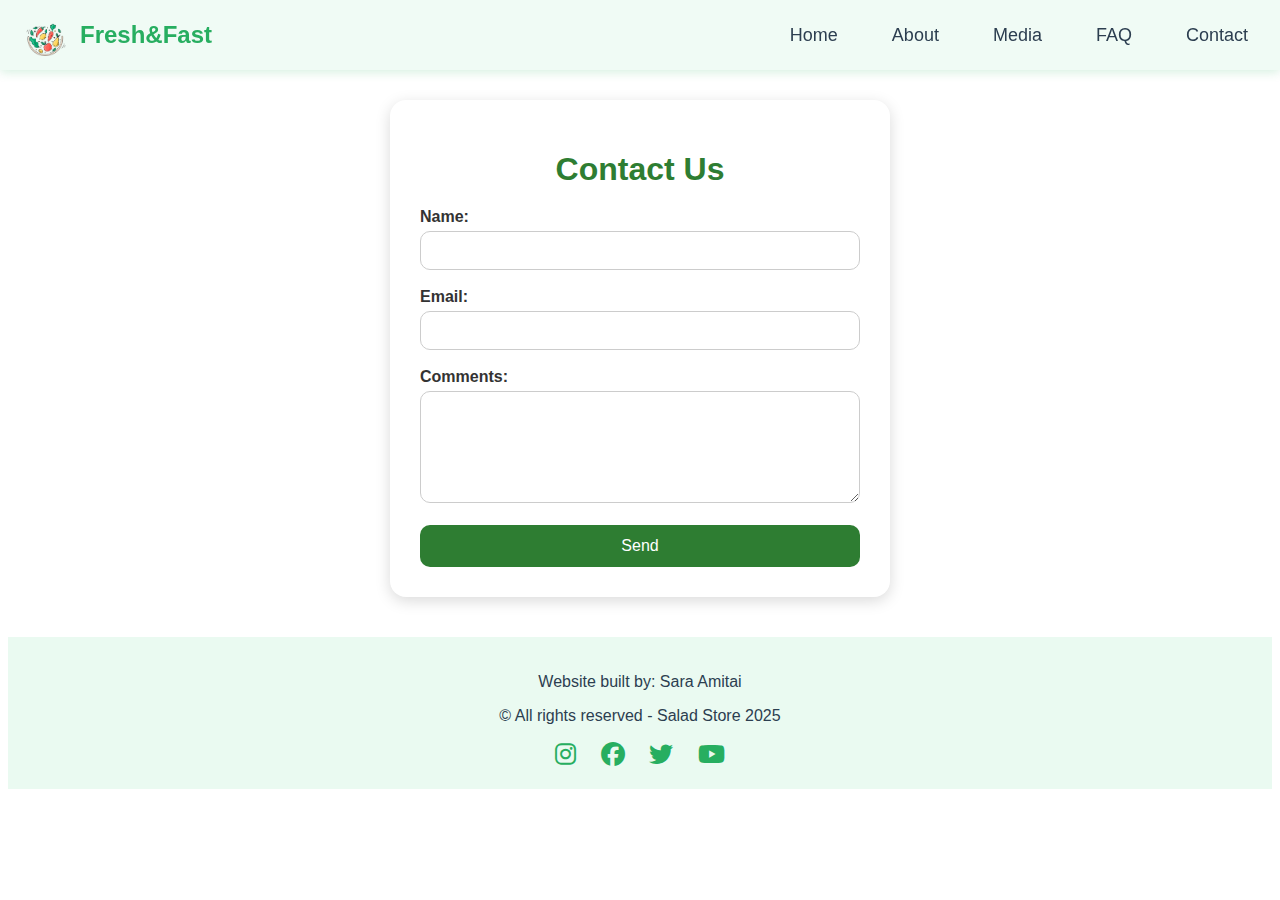
<file: pages/contact/contact.html>
<!DOCTYPE html>
<html lang="en">

<head>
    <meta charset="UTF-8">
    <link rel="stylesheet" href="style.css">
    <link rel="stylesheet" href="../../templete_style.css">
    <link rel="stylesheet" href="https://cdnjs.cloudflare.com/ajax/libs/font-awesome/6.4.0/css/all.min.css">
    <title>Contact Us</title>

</head>

<body>
    <header>
        <div class="header-container">
            <div class="logo">
                <img src="../../images/logo.png" alt="Fresh&Fast Logo">
                <span>Fresh&Fast</span>
            </div>
            <div class="burger" id="burger">
                ☰
            </div>

            <nav id="nav-menu">
                <ul>
                    <li><a href="../../pages/home/index.html">Home</a></li>
                    <li><a href="../../pages/about/about.html">About</a></li>
                    <li><a href="../../pages/media/media.html">Media</a></li>
                    <li><a href="../../pages/faq/faq.html">FAQ</a></li>
                    <li><a href="../../pages/contact/contact.html">Contact</a></li>
                </ul>
            </nav>
        </div>
    </header>

    <main>
        <h1>Contact Us</h1>
        <form action="../thankyou/thankyou.html" method="get" onsubmit="return validateForm()">
            <div>
                <label for="name">Name:</label>
                <input type="text" id="name" name="name" required>
            </div>

            <div>
                <label for="email">Email:</label>
                <input type="text" id="email" name="email" required>
            </div>

            <div>
                <label for="message">Comments:</label>
                <textarea id="message" name="message" rows="5" required></textarea>
            </div>

            <button class="btn" type="submit">Send</button>
        </form>
    </main>
    <footer>
        <p>Website built by: Sara Amitai</p>
        <p>© All rights reserved - Salad Store 2025</p>
        <div class="social-icons">
            <a href="https://instagram.com" target="_blank"><i class="fab fa-instagram"></i></a>
            <a href="https://facebook.com" target="_blank"><i class="fab fa-facebook"></i></a>
            <a href="https://twitter.com" target="_blank"><i class="fab fa-twitter"></i></a>
            <a href="https://youtube.com" target="_blank"><i class="fab fa-youtube"></i></a>
        </div>
    </footer>


    <script>
        function validateForm() {
            const email = document.getElementById("email").value;
            if (!email.includes("@") || !email.includes(".")) {
                alert("Please enter a valid email containing @ and a dot.");
                return false;
            }
            return true;
        }
    </script>
</body>

<script src="../../burger_script.js"></script>

</html>
</file>
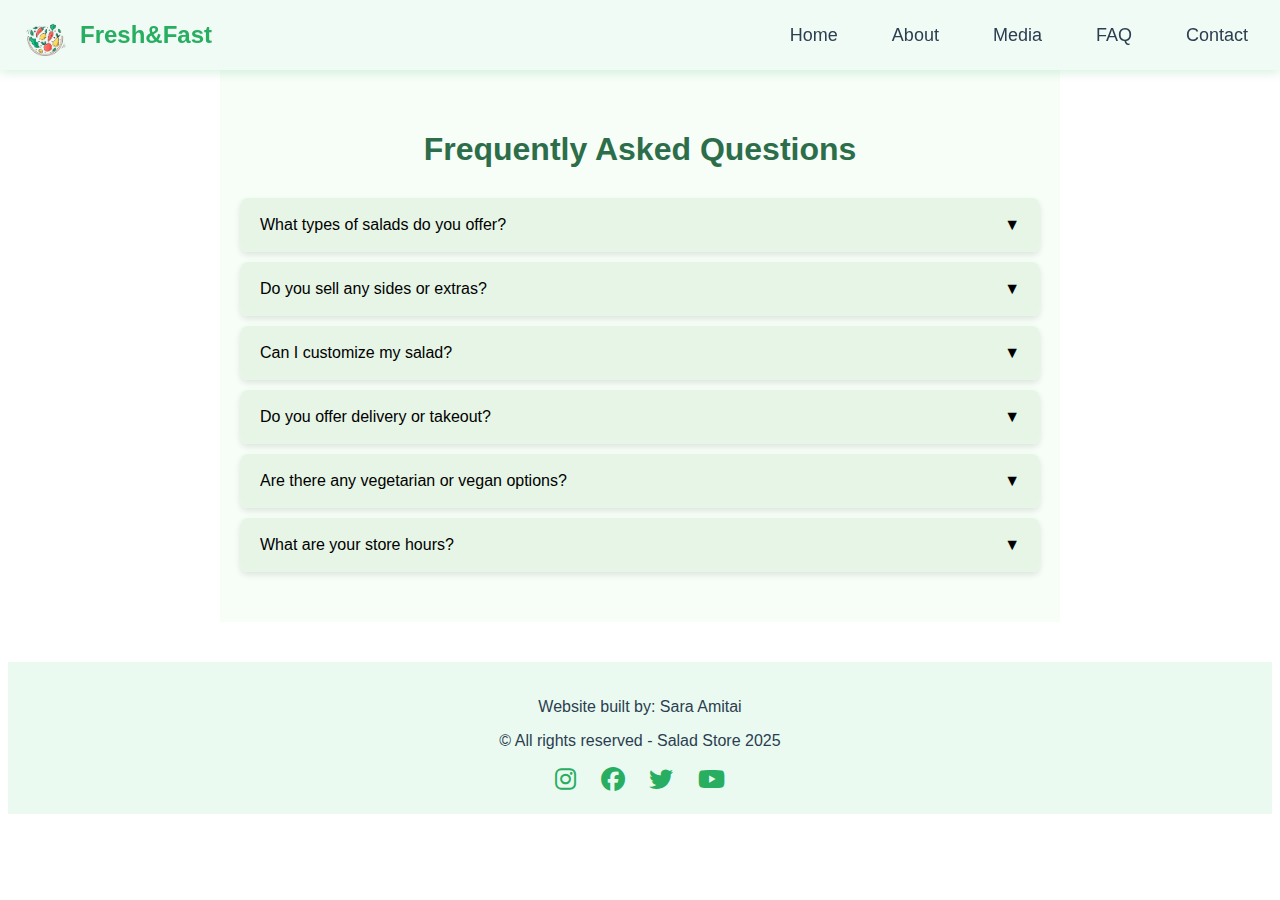
<file: pages/faq/faq.html>
<!DOCTYPE html>
<html lang="en">

<head>
    <meta charset="UTF-8">
    <meta name="viewport" content="width=device-width, initial-scale=1.0">
    <link rel="stylesheet" href="style.css">
    <link rel="stylesheet" href="../../templete_style.css">
    <link rel="stylesheet" href="https://cdnjs.cloudflare.com/ajax/libs/font-awesome/6.4.0/css/all.min.css">
    <title>FAQ</title>
</head>

<body>
    <header>
        <div class="header-container">
            <div class="logo">
                <img src="../../images/logo.png" alt="Fresh&Fast Logo">
                <span>Fresh&Fast</span>
            </div>
            <div class="burger" id="burger">
                ☰
            </div>

            <nav id="nav-menu">
                <ul>
                    <li><a href="../../pages/home/index.html">Home</a></li>
                    <li><a href="../../pages/about/about.html">About</a></li>
                    <li><a href="../../pages/media/media.html">Media</a></li>
                    <li><a href="../../pages/faq/faq.html">FAQ</a></li>
                    <li><a href="../../pages/contact/contact.html">Contact</a></li>
                </ul>
            </nav>
        </div>
    </header>

    <main>
        <h1>Frequently Asked Questions</h1>

        <div class="accordion-item">
            <button class="accordion-button">What types of salads do you offer?</button>
            <div class="accordion-content">
                <p>We offer a variety of fresh salads including Caesar, Greek, Garden, and seasonal specialty salads
                    made with local produce.</p>
            </div>
        </div>

        <div class="accordion-item">
            <button class="accordion-button">Do you sell any sides or extras?</button>
            <div class="accordion-content">
                <p>Yes! We offer sides like garlic bread, hummus, and a selection of fresh toppings that can be added to
                    your salad.</p>
            </div>
        </div>

        <div class="accordion-item">
            <button class="accordion-button">Can I customize my salad?</button>
            <div class="accordion-content">
                <p>Absolutely! You can choose your base, toppings, and dressing to create your perfect salad.</p>
            </div>
        </div>

        <div class="accordion-item">
            <button class="accordion-button">Do you offer delivery or takeout?</button>
            <div class="accordion-content">
                <p>Yes, we offer both takeout and delivery through our website and popular delivery apps.</p>
            </div>
        </div>

        <div class="accordion-item">
            <button class="accordion-button">Are there any vegetarian or vegan options?</button>
            <div class="accordion-content">
                <p>Most of our salads are vegetarian, and many can be made vegan by choosing the appropriate toppings
                    and dressing.</p>
            </div>
        </div>

        <div class="accordion-item">
            <button class="accordion-button">What are your store hours?</button>
            <div class="accordion-content">
                <p>We are open Monday to Saturday from 10:00 AM to 8:00 PM, and Sunday from 11:00 AM to 6:00 PM.</p>
            </div>
        </div>
    </main>

    <footer>
        <p>Website built by: Sara Amitai</p>
        <p>© All rights reserved - Salad Store 2025</p>
        <div class="social-icons">
            <a href="https://instagram.com" target="_blank"><i class="fab fa-instagram"></i></a>
            <a href="https://facebook.com" target="_blank"><i class="fab fa-facebook"></i></a>
            <a href="https://twitter.com" target="_blank"><i class="fab fa-twitter"></i></a>
            <a href="https://youtube.com" target="_blank"><i class="fab fa-youtube"></i></a>
        </div>
    </footer>

    <script>
        const buttons = document.querySelectorAll('.accordion-button');

        buttons.forEach(button => {
            button.addEventListener('click', () => {
                const item = button.parentElement;
                const content = item.querySelector('.accordion-content');
                document.querySelectorAll('.accordion-item.open').forEach(openItem => {
                    if (openItem !== item) {
                        const openContent = openItem.querySelector('.accordion-content');
                        openContent.style.maxHeight = openContent.scrollHeight + "px";
                        requestAnimationFrame(() => {
                            openContent.style.maxHeight = "0";
                        });
                        openItem.classList.remove('open');
                    }
                });
                if (item.classList.contains('open')) {
                    content.style.maxHeight = content.scrollHeight + "px";
                    requestAnimationFrame(() => {
                        content.style.maxHeight = "0";
                    });
                    item.classList.remove('open');
                } else {
                    item.classList.add('open');
                    content.style.maxHeight = content.scrollHeight + "px";
                }
            });
        });
    </script>
</body>

<script src="../../burger_script.js"></script>
</html>
</file>
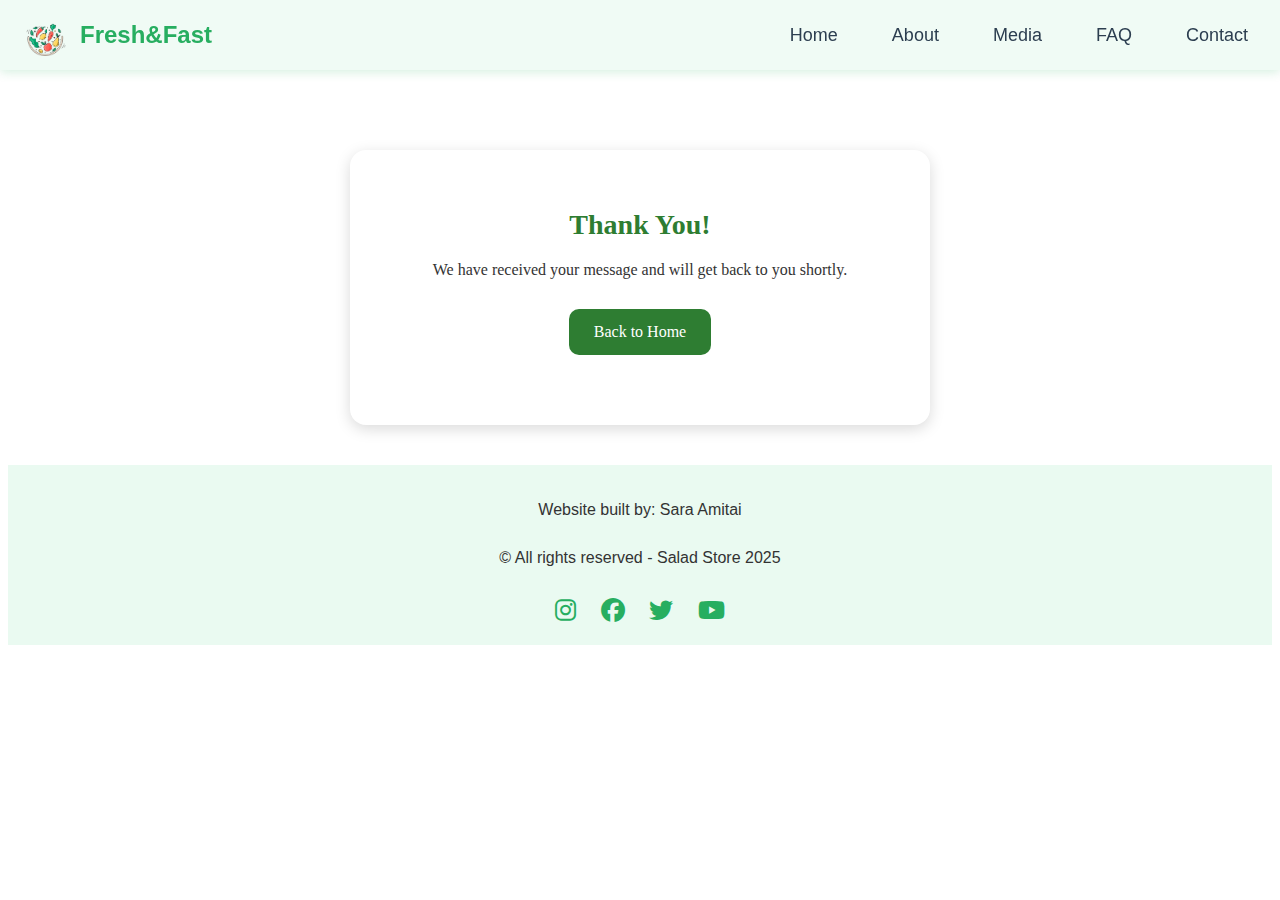
<file: pages/thankyou/thankyou.html>
<!DOCTYPE html>
<html lang="en">

<head>
    <meta charset="UTF-8">
    <link rel="stylesheet" href="style.css">
    <link rel="stylesheet" href="../../templete_style.css">
    <link rel="stylesheet" href="https://cdnjs.cloudflare.com/ajax/libs/font-awesome/6.4.0/css/all.min.css">
    <title>Contact Us</title>

</head>

<body>
    <header>
        <div class="header-container">
            <div class="logo">
                <img src="../../images/logo.png" alt="Fresh&Fast Logo">
                <span>Fresh&Fast</span>
            </div>
            <div class="burger" id="burger">
                ☰
            </div>

            <nav id="nav-menu">
                <ul>
                    <li><a href="../../pages/home/index.html">Home</a></li>
                    <li><a href="../../pages/about/about.html">About</a></li>
                    <li><a href="../../pages/media/media.html">Media</a></li>
                    <li><a href="../../pages/faq/faq.html">FAQ</a></li>
                    <li><a href="../../pages/contact/contact.html">Contact</a></li>
                </ul>
            </nav>
        </div>
    </header>
    <main>
        <h1>Thank You!</h1>
        <p>We have received your message and will get back to you shortly.</p>
        <p><a class="btn" href="../../pages/home/index.html">Back to Home</a></p>
    </main>

    <footer>
        <p>Website built by: Sara Amitai</p>
        <p>© All rights reserved - Salad Store 2025</p>
        <div class="social-icons">
            <a href="https://instagram.com" target="_blank"><i class="fab fa-instagram"></i></a>
            <a href="https://facebook.com" target="_blank"><i class="fab fa-facebook"></i></a>
            <a href="https://twitter.com" target="_blank"><i class="fab fa-twitter"></i></a>
            <a href="https://youtube.com" target="_blank"><i class="fab fa-youtube"></i></a>
        </div>
    </footer>


    <script>
        function validateForm() {
            const email = document.getElementById("email").value;
            if (!email.includes("@") || !email.includes(".")) {
                alert("Please enter a valid email containing @ and a dot.");
                return false;
            }
            return true;
        }
    </script>
</body>

<script src="../../burger_script.js"></script>
</html>
</file>
<file: pages/contact/style.css>
* {
  box-sizing: border-box;
}
main {
     background: #fff;
     padding: 30px;
     border-radius: 16px;
     box-shadow: 0 4px 15px rgba(0, 0, 0, 0.15);
     max-width: 500px;
     width: 100%;
     margin: 100px auto 0 auto;
 }

 h1 {
     text-align: center;
     color: #2e7d32;
     font-family: "Arial Black", Gadget, sans-serif;
     margin-bottom: 20px;
 }

 form {
     display: flex;
     flex-direction: column;
     gap: 18px;
 }

 label {
     font-weight: bold;
     color: #333;
     margin-bottom: 5px;
     display: block;
     font-family: Arial, Helvetica, sans-serif;
 }

 input,
 textarea {
     padding: 10px;
     font-size: 15px;
     border: 1px solid #ccc;
     border-radius: 10px;
     transition: border-color 0.3s, box-shadow 0.3s;
     width: 100%;
 }

 input:focus,
 textarea:focus {
     border-color: #2e7d32;
     box-shadow: 0 0 6px rgba(46, 125, 50, 0.4);
     outline: none;
 }

 .btn {
     background: #2e7d32;
     color: #fff;
     padding: 12px;
        font-family: Arial, Helvetica, sans-serif;
     font-size: 16px;
     border: none;
     border-radius: 10px;
     cursor: pointer;
     transition: background 0.3s, transform 0.2s;
 }

 .btn:hover {
     background: #1b5e20;
     transform: scale(1.03);
 }
</file>
<file: templete_style.css>
header {
    position: fixed;
    top: 0;
    left: 0;
    width: 100%;
    z-index: 1000;
    background-color: rgba(234, 250, 241, 0.7);
    backdrop-filter: blur(6px);
    box-shadow: 0 2px 10px rgba(39, 174, 96, 0.2);
    height: 70px;
}

.header-container {
    display: flex;
    align-items: center;
    justify-content: space-between;
    padding: 10px 20px;
}

.logo {
    display: flex;
    align-items: center;
    gap: 10px;
}

.logo img {
    width: 50px;
    height: 50px;
    object-fit: cover;
}

.logo span {
    font-family: -apple-system, BlinkMacSystemFont, "Segoe UI", Roboto, Helvetica, Arial, sans-serif;
    font-size: 24px;
    font-weight: 600;
    color: #27ae60;
}

nav ul {
    list-style: none;
    margin: 0;
    padding: 0;
    display: flex;
    gap: 30px;
}

nav li {
    position: relative;
}

nav a {
    text-decoration: none;
    font-family: -apple-system, BlinkMacSystemFont, "Segoe UI", Roboto, Helvetica, Arial, sans-serif;
    font-size: 18px;
    font-weight: 500;
    padding: 8px 12px;
    transition: all 0.3s ease;
    border-radius: 6px;
    color: #2c3e50;
}

nav a:hover {
    background-color: #27ae60;
    color: #fff;
    box-shadow: 0 4px 10px rgba(39, 174, 96, 0.3);
}

nav a:active {
    transform: scale(0.95);
}

.burger {
    font-size: 28px;
    cursor: pointer;
    display: none;
    user-select: none;
}

/* Footer */
footer {
    background-color: #eafaf1;
    color: #2c3e50;
    text-align: center;
    padding: 20px;
    margin-top: 40px;
     font-family: Arial, Helvetica, sans-serif;
}

footer .social-icons a {
    color: #27ae60;
    margin: 0 10px;
    font-size: 24px;
    text-decoration: none;
}

footer .social-icons a:hover {
    color: #1e8449;
}

@media (max-width: 768px) {
    nav {
        position: absolute;
        top: 70px;
        left: 0;
        width: 100%;
        background: rgba(234, 250, 241, 0.95);
        display: none;
        flex-direction: column;
        box-shadow: 0 4px 10px rgba(0, 0, 0, 0.1);
    }

    nav ul {
        flex-direction: column;
        gap: 0;
    }

    nav li {
        text-align: center;
        border-bottom: 1px solid #dcdcdc;
    }

    nav a {
        display: block;
        padding: 15px;
    }

    .burger {
        display: block;
    }

    nav.active {
        display: flex;
    }
}
</file>
<file: pages/faq/style.css>
main {
    background-color: #f7fdf7;
    padding: 40px 20px;
    max-width: 800px;
    margin: 70px auto 0 auto;
}

h1 {
    text-align: center;
    color: #2c6e49;
    font-family: "Arial Black", Gadget, sans-serif;
    margin-bottom: 30px;
}

/* Accordion styles */
.accordion-item {
    margin-bottom: 10px;
    border-radius: 8px;
    overflow: hidden;
    box-shadow: 0 3px 6px rgba(0, 0, 0, 0.1);
    background-color: #ffffff;
}

.accordion-button {
    width: 100%;
    padding: 18px 20px;
    text-align: left;
    background-color: #e6f5e6;
    border: none;
    outline: none;
    cursor: pointer;
    font-size: 16px;
    transition: background-color 0.3s ease;
    position: relative;
}

.accordion-button::after {
    content: "\25BC";
    position: absolute;
    right: 20px;
    transition: transform 0.3s ease;
    font-family: "Segoe UI", Tahoma, Verdana, sans-serif;
}

.accordion-item.open .accordion-button {
    background-color: #d1f0d1;
}

.accordion-item.open .accordion-button::after {
    transform: rotate(180deg);
}

.accordion-content {
    max-height: 0;
    overflow: hidden;
    transition: max-height 0.3s ease;
    padding: 0 20px;
    background-color: #f7fdf7;
    font-family: Georgia, "Times New Roman", serif;
}

.accordion-content p {
    margin: 15px 0;
    color: #333;
}
</file>
<file: pages/thankyou/style.css>
main {
    background: #fff;
    padding: 40px;
    border-radius: 16px;
    box-shadow: 0 4px 15px rgba(0, 0, 0, 0.15);
    max-width: 500px;
    width: 90%;
    margin: 150px auto 0 auto;
    text-align: center;
}

h1 {
    color: #2e7d32;
    font-size: 28px;
    margin-bottom: 20px;
}

p {
    font-size: 16px;
    color: #333;
    margin-bottom: 30px;
}

.btn {
    background: #2e7d32;
    color: #fff;
    padding: 14px 25px;
    font-size: 16px;
    border: none;
    border-radius: 10px;
    cursor: pointer;
    transition: background 0.3s, transform 0.2s;
    text-decoration: none;
    display: inline-block;
}

.btn:hover {
    background: #1b5e20;
    transform: scale(1.05);
}
</file>
